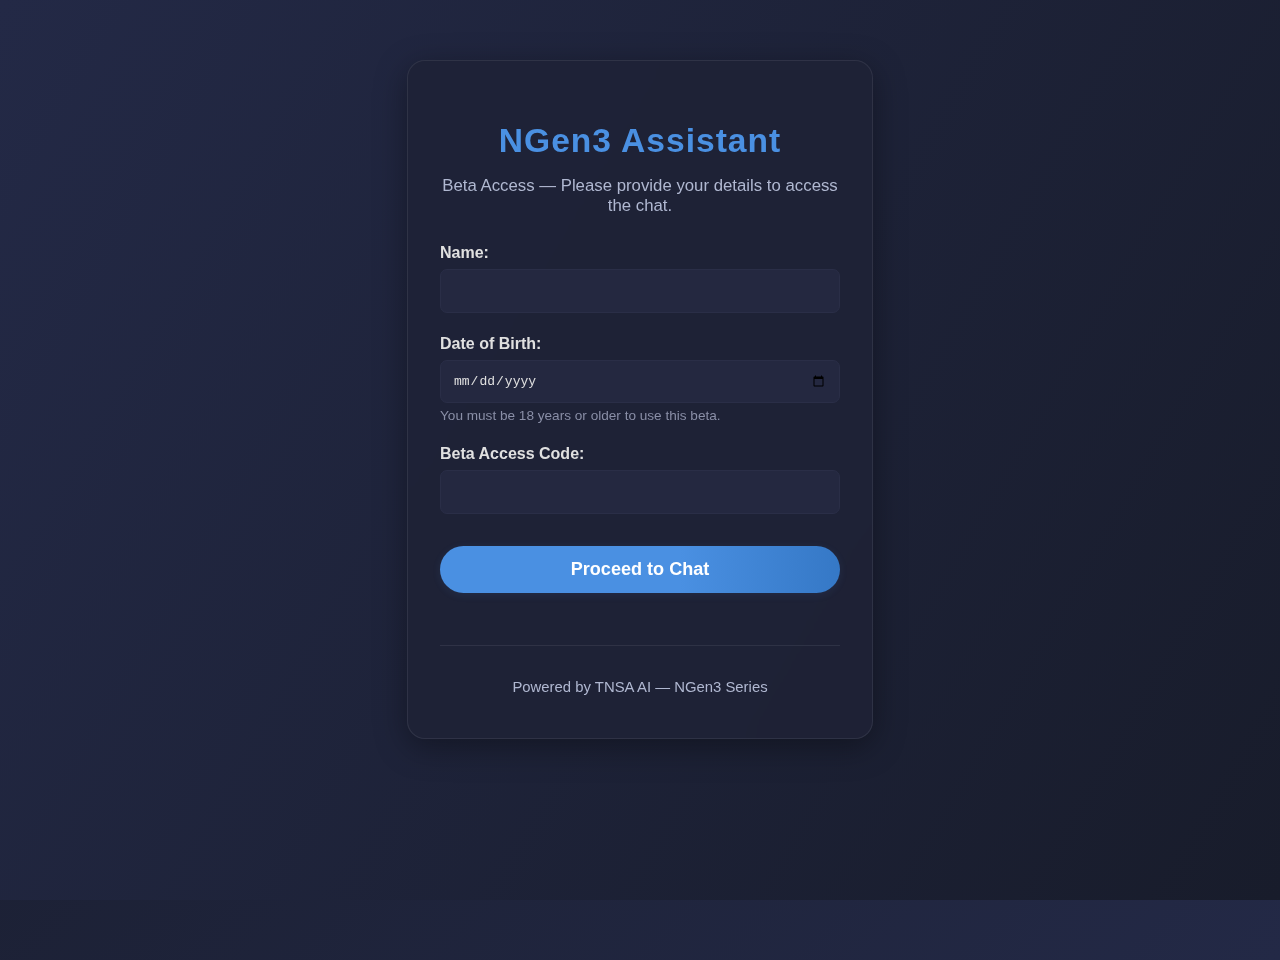
<file: templates/login.html>
<!DOCTYPE html>
<html lang="en">
<head>
    <meta charset="UTF-8">
    <meta name="viewport" content="width=device-width, initial-scale=1.0">
    <title>NGen3 Chat - Login</title>
    <link rel="stylesheet" href="/static/css/login.css">
</head>
<body>
    <div class="login-bg"></div>
    <div class="login-glass-card">
        <header>
            <h1 class="login-title">NGen3 Assistant</h1>
            <p class="login-subtitle">Beta Access &mdash; Please provide your details to access the chat.</p>
        </header>
        <form id="loginForm">
            <div class="form-group">
                <label for="userName">Name:</label>
                <input type="text" id="userName" name="userName" required>
            </div>
            <div class="form-group">
                <label for="dob">Date of Birth:</label>
                <input type="date" id="dob" name="dob" required>
                <small>You must be 18 years or older to use this beta.</small>
            </div>
            <div class="form-group">
                <label for="betaCode">Beta Access Code:</label>
                <input type="password" id="betaCode" name="betaCode" required>
            </div>
            <button type="submit" id="loginButton" class="search-btn-style">Proceed to Chat</button>
            <p id="loginError" class="error-message"></p>
        </form>
        <footer>
            <p>Powered by TNSA AI &mdash; NGen3 Series</p>
        </footer>
    </div>
    <script src="/static/js/login.js"></script>
</body>
</html>
</file>
<file: static/css/login.css>
body {
    font-family: 'Inter', -apple-system, BlinkMacSystemFont, "Segoe UI", Roboto, Helvetica, Arial, sans-serif;
    margin: 0;
    background: linear-gradient(135deg, #181c2b 0%, #232946 100%);
    min-height: 100vh;
    color: #e0e0e0;
    overflow: hidden;
    position: relative;
}

.login-bg {
    position: fixed;
    top: 0; left: 0; right: 0; bottom: 0;
    background: linear-gradient(120deg, #232946 0%, #181c2b 100%);
    z-index: 0;
}

.login-glass-card {
    position: relative;
    z-index: 1;
    background: rgba(30, 34, 54, 0.85);
    backdrop-filter: blur(16px);
    border-radius: 18px;
    box-shadow: 0 8px 32px rgba(0,0,0,0.35);
    max-width: 400px;
    width: 100%;
    margin: 60px auto 0 auto;
    padding: 38px 32px 28px 32px;
    text-align: center;
    border: 1.5px solid rgba(255,255,255,0.08);
}

.login-title {
    color: #4A90E2;
    font-size: 2.1em;
    margin-bottom: 8px;
    font-weight: 700;
    letter-spacing: 1px;
}

.login-subtitle {
    font-size: 1.05em;
    color: #b0b8d1;
    margin-bottom: 28px;
}

.form-group {
    margin-bottom: 22px;
    text-align: left;
}

.form-group label {
    display: block;
    font-weight: 600;
    margin-bottom: 7px;
    color: #e0e0e0;
}

.form-group input[type="text"],
.form-group input[type="password"],
.form-group input[type="date"] {
    width: 100%;
    padding: 12px;
    border: 1.5px solid #2a2e47;
    border-radius: 7px;
    background: rgba(40, 44, 70, 0.7);
    color: #e0e0e0;
    font-size: 1em;
    box-sizing: border-box;
    outline: none;
    transition: border-color 0.2s;
}
.form-group input:focus {
    border-color: #4A90E2;
}

.form-group small {
    display: block;
    font-size: 0.85em;
    color: #8a8fa7;
    margin-top: 5px;
}

.search-btn-style {
    background: linear-gradient(90deg, #4A90E2 60%, #3578c6 100%);
    color: #fff;
    padding: 13px 0;
    border: none;
    border-radius: 24px;
    cursor: pointer;
    font-size: 1.13em;
    font-weight: 600;
    width: 100%;
    margin-top: 10px;
    box-shadow: 0 2px 8px rgba(74,144,226,0.10);
    transition: background 0.2s, box-shadow 0.2s;
}
.search-btn-style:hover {
    background: linear-gradient(90deg, #3578c6 0%, #4A90E2 100%);
    box-shadow: 0 4px 16px rgba(74,144,226,0.18);
}

.error-message {
    color: #ff5a5a;
    font-size: 0.97em;
    margin-top: 15px;
    min-height: 1.2em;
}

footer {
    text-align: center;
    padding-top: 18px;
    margin-top: 18px;
    border-top: 1px solid rgba(255,255,255,0.08);
    font-size: 0.93em;
    color: #b0b8d1;
}
</file>
